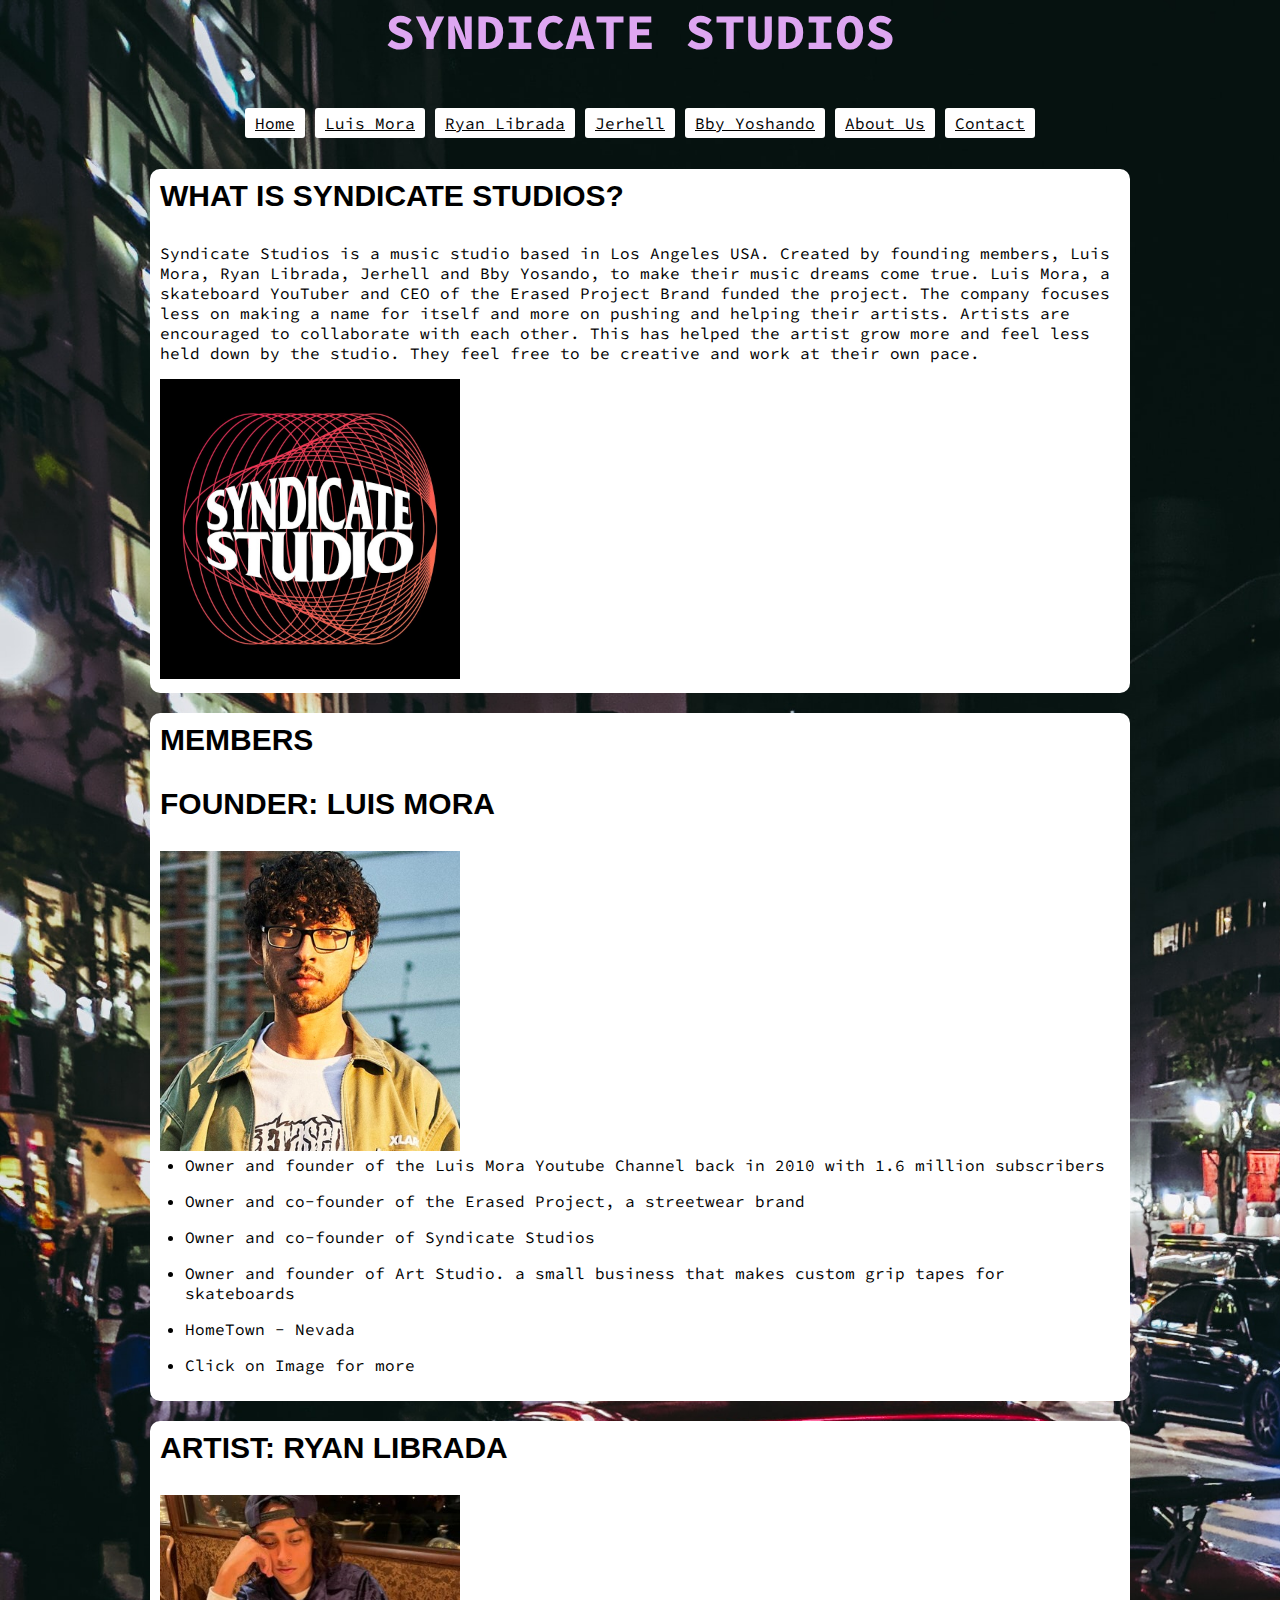
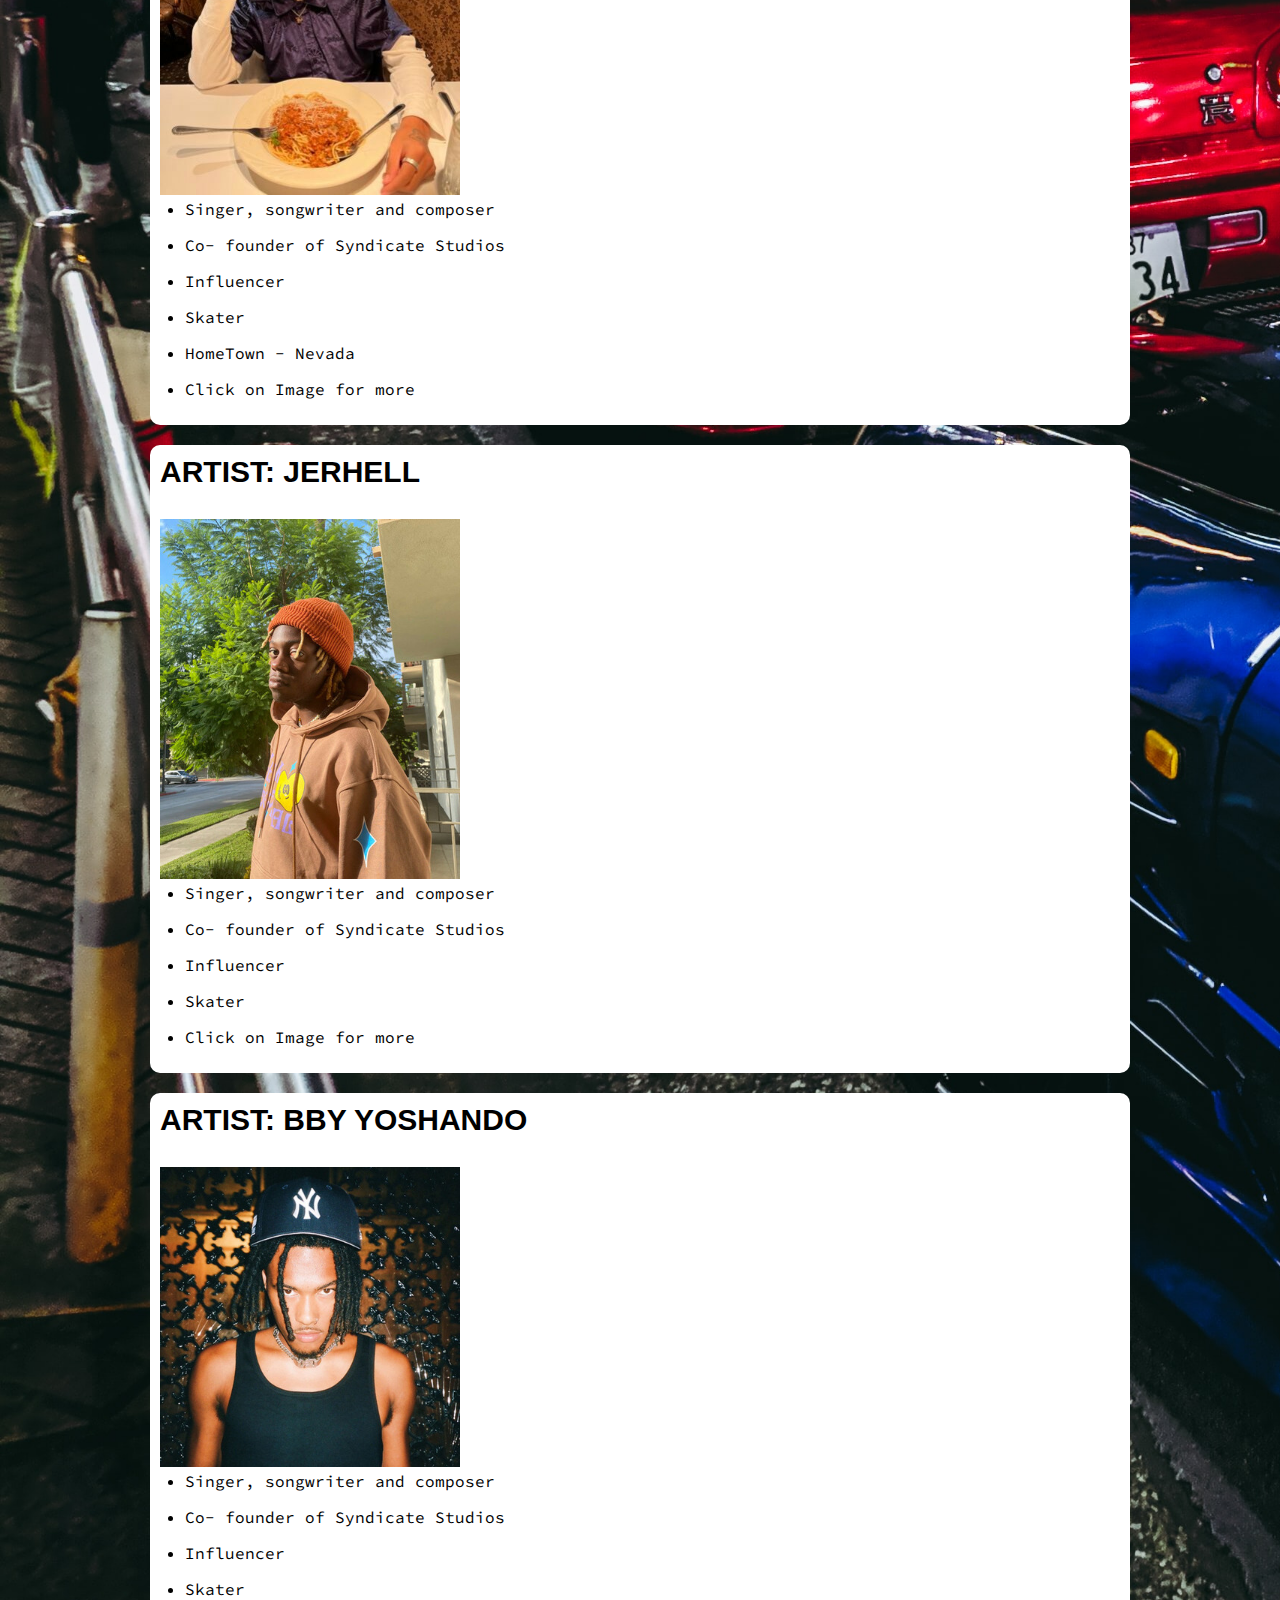
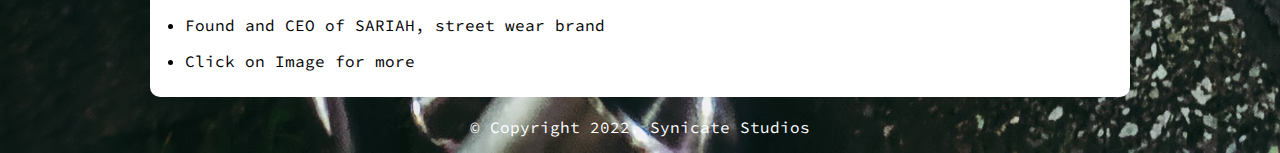
<file: index.html>
<!doctype html>
<html>
	<head>
		<title>Sydincat Studios</title>
		<link href="style.css" rel="stylesheet" type="text/css">
		<meta name="viewport" content="width=device-width, intial-scale=1">
		<link rel="preconnect" href="https://fonts.googleapis.com">
<link rel="preconnect" href="https://fonts.gstatic.com" crossorigin>
<link href="https://fonts.googleapis.com/css2?family=Source+Code+Pro:ital,wght@1,300&display=swap" rel="stylesheet">
	
	<nav>	
		<h1>Syndicate Studios</h1>
		<ul>
			<li>
				<a href="index.html">Home</a>
			</li>
			<li>
				<a href="luismora.html">Luis Mora</a>
			</li>
			<li>
				<a href="ryan.html">Ryan Librada</a>
			</li>
			<li>
				<a href="jerhell.html">Jerhell</a>
			</li>
			<li>
				<a href="bby.html">Bby Yoshando</a>
			</li>
			<li>
				<a href="about.html">About Us</a>
			</li>
			<li>
				<a href="contact.html">Contact</a>
			</li>
			
	  </ul>
		</nav>
	</head>
	
	
	<body>
	
		<main>
	<article class="item">	
		<h2> WHat is Syndicate Studios?</h2>
		
		
			<p>Syndicate Studios is a music studio based in Los Angeles USA. Created by founding members, Luis Mora, Ryan Librada, Jerhell and Bby Yosando, to make their music dreams come true. Luis Mora, a skateboard YouTuber and CEO of the Erased Project Brand funded the project. The company focuses less on making a name for itself and more on pushing and helping their artists. Artists are encouraged to collaborate with each other. This has helped the artist grow more and feel less held down by the studio. They feel free to be creative and work at their own pace.</p>
<img src="studiologo.jpeg" alt="Sydincate Studios Logo" width="300">
		
			</article>
		
		<article class="item">
		
			<h2>Members</h2>
			
			<!--Luis-->
			
		  <h2>Founder: Luis Mora</h2> <ul>
			<a href="luismora.html"><img src="luismora_400x400.jpeg" alt="Luis Mora Photo" width="300"></a>
				<li>Owner and founder of the Luis Mora Youtube Channel back in 2010 with 1.6 million subscribers</li>
				<li>Owner and co-founder of the Erased Project, a streetwear brand </li>
				<li>Owner and co-founder of Syndicate Studios</li>
			<li>Owner and founder of Art Studio. a small business that makes custom grip tapes for skateboards</li>
			<li>HomeTown - Nevada</li>
			<li>Click on Image for more</li>
						</ul>
			</article>
			
			
			<!--Ryan-->
			<article class="item">
		
			<h2>Artist: Ryan Librada</h2> <ul>
							<a href="ryan.html"><img src="ryan_400x400.jpeg" alt="Ryan Librada Photo" width="300"></a>
				<li>Singer, songwriter and composer</li>
				<li>Co- founder of Syndicate Studios </li>
				<li>Influencer</li>
			<li>Skater</li>
			<li>HomeTown - Nevada</li>
			<li>Click on Image for more</li>


			</ul>
			</article>
			
			<!--Jerhell-->
			<article class="item">
			
			<h2>Artist: Jerhell</h2> <ul>
				<a href="jerhell.html"><img src="jerhell_2_400x480.jpeg" alt="Jerhell Photo" width="300"></a>
				<li>Singer, songwriter and composer</li>
				<li>Co- founder of Syndicate Studios </li>
				<li>Influencer</li>
			<li>Skater</li>
			<li>Click on Image for more</li>

			
				</ul>
			</article>
			
			<article class="item">
			<h2>Artist: Bby Yoshando</h2> <ul>
				<a href="bby.html"><img src="bby_400x400.jpeg" alt="Bby Yoshando Photo" width="300"></a>
				<li>Singer, songwriter and composer</li>
				<li>Co- founder of Syndicate Studios </li>
				<li>Influencer</li>
			<li>Skater</li>
			<li>Found and CEO of SARIAH, street wear brand</li>
			<li>Click on Image for more</li>

			
			</ul>
			
		</article>	
			
	
			<!--bruh alert-->
		</main>
		<footer>
		<p class="whitetext">&copy; Copyright 2022. Synicate Studios
			</p>
		</footer>

	</body>

</html>
</file>
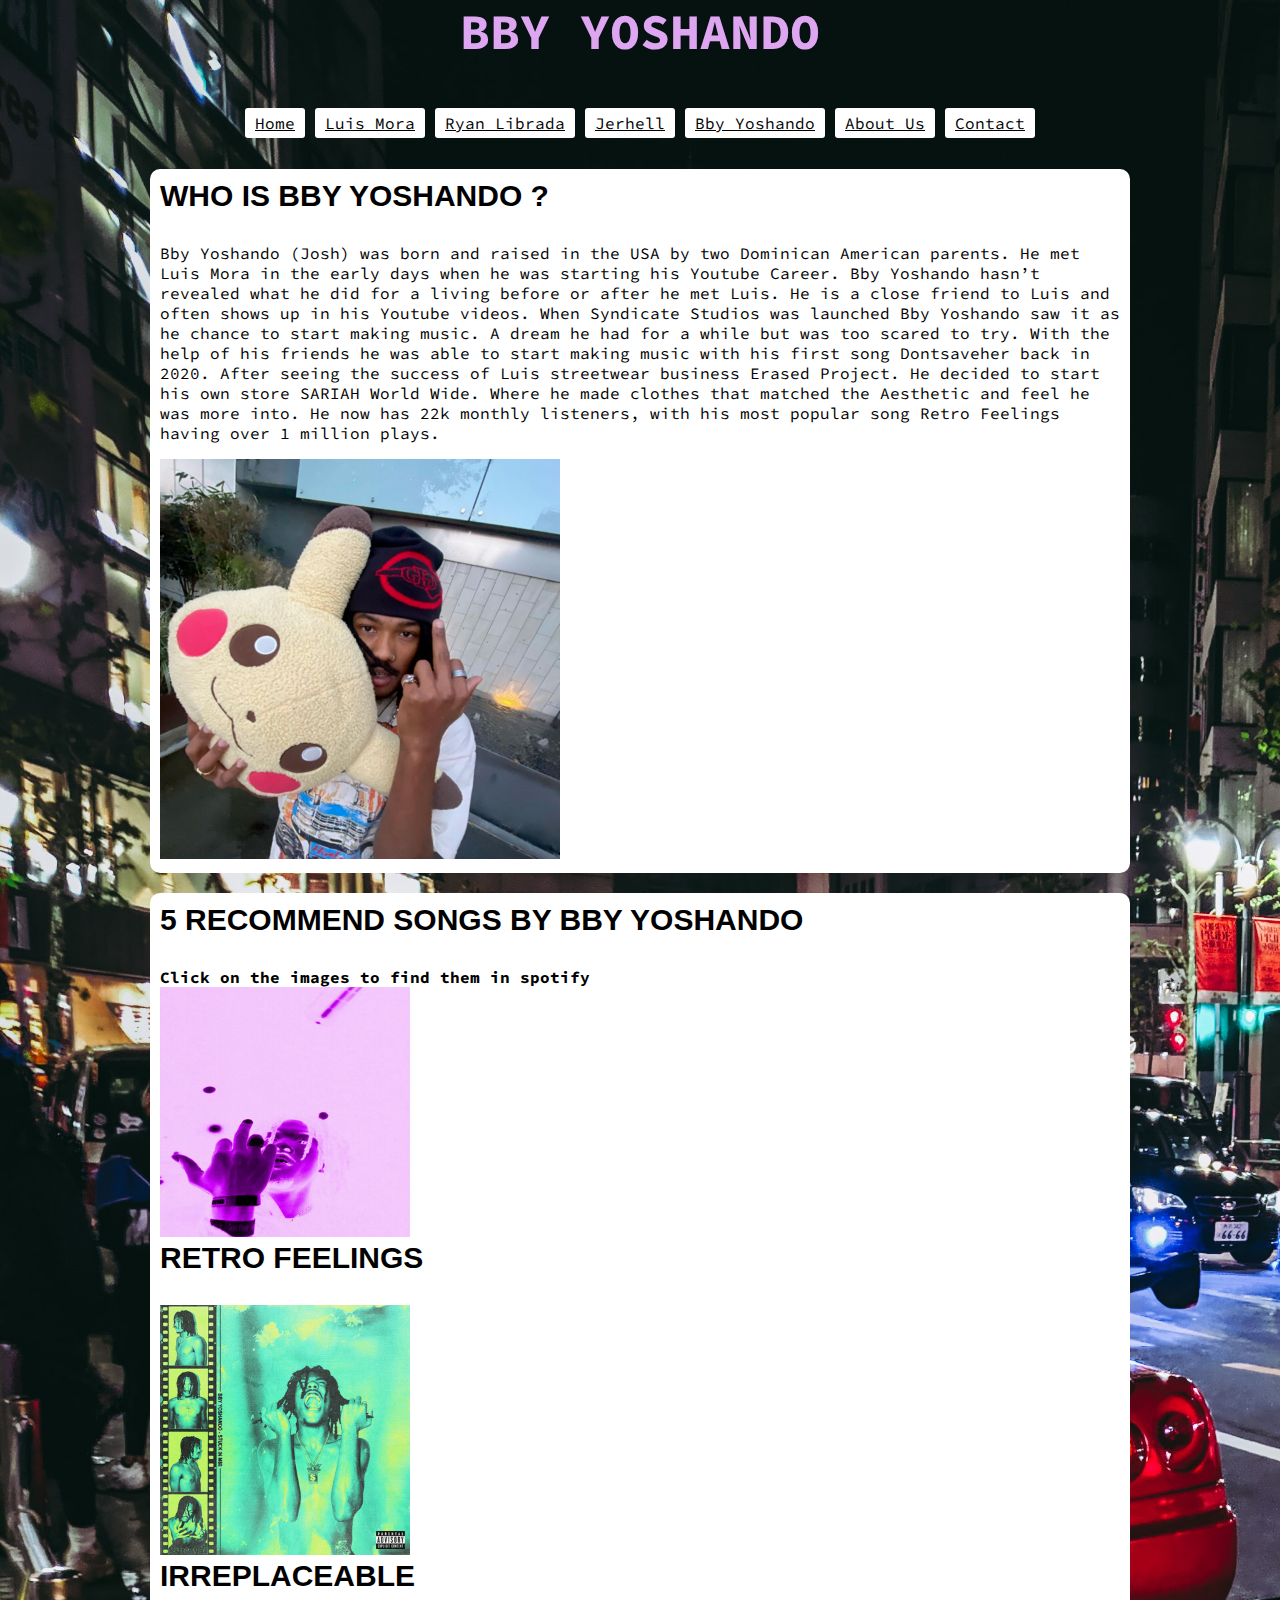
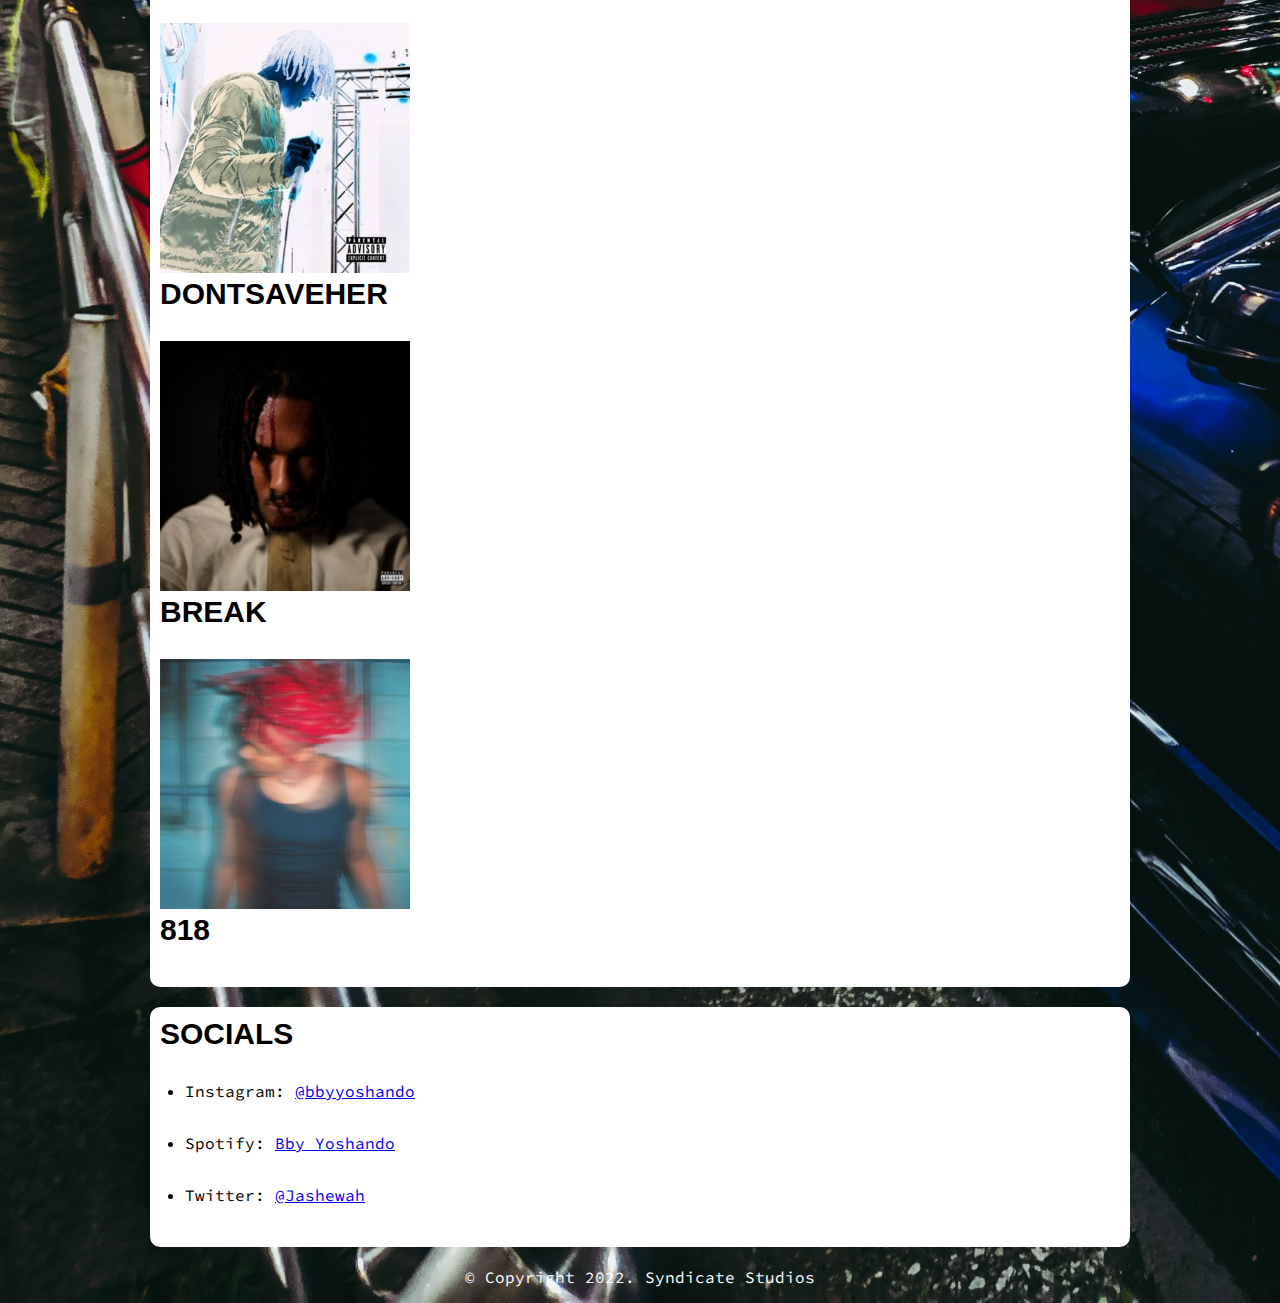
<file: bby.html>
<!doctype html>
<html>
	<head>
		<title>BBY YOSHANDO</title>
		<link href="style.css" rel="stylesheet" type="text/css">
		<meta name="viewport" content="width=device-width, intial-scale=1">
	<link rel="preconnect" href="https://fonts.googleapis.com">
<link rel="preconnect" href="https://fonts.gstatic.com" crossorigin>
<link href="https://fonts.googleapis.com/css2?family=Source+Code+Pro:ital,wght@1,300&display=swap" rel="stylesheet">
	<nav>	
				<h1>Bby Yoshando</h1>

		<ul>
			<li>
				<a href="index.html">Home</a>
			</li>
			<li>
				<a href="luismora.html">Luis Mora</a>
			</li>
			<li>
				<a href="ryan.html">Ryan Librada</a>
			</li>
			<li>
				<a href="jerhell.html">Jerhell</a>
			</li>
			<li>
				<a href="bby.html">Bby Yoshando</a>
			</li>
			<li>
				<a href="about.html">About Us</a>
			</li>
			<li>
				<a href="contact.html">Contact</a>
			</li>
			
		</ul>
		</nav>
	</head>
	
	
	<body>
		

		<main>
	<article class="item">	
	
			<h2>Who is Bby Yoshando ?</h2>
			
			<p>Bby Yoshando (Josh) was born and raised in the USA by two Dominican American parents. He met Luis Mora in the early days when he was starting his Youtube Career. Bby Yoshando hasn’t revealed what he did for a living before or after he met Luis. He is a close friend to Luis and often shows up in his Youtube videos. When Syndicate Studios was launched Bby Yoshando saw it as he chance to start making music. A dream he had for a while but was too scared to try. With the help of his friends he was able to start making music with his first song Dontsaveher back in 2020. After seeing the success of Luis streetwear business Erased Project. He decided to start his own store SARIAH World Wide. Where he made clothes that matched the Aesthetic and feel he was more into. He now has 22k monthly listeners, with his most popular song Retro Feelings having over 1 million plays.

</p>
			
	
		
		<a href="index.html"><img src="bbyoshando4.png" alt="Photo of Bby Yoshando" class="Syn_Float"></a>
			</article>
			
			<article class="item">
				<h2>5 Recommend Songs by Bby Yoshando</h2>
				<h3>Click on the images to find them in spotify</h3>
				
				<ul>
					
						<a href="https://open.spotify.com/track/5mAWPD8k55guacbG0yIM3q?si=9f249f04561a4bd1"><img src="retro.jpg" alt="Retro Feelings Cover" width="250"></a>
					<h2>Retro Feelings</h2>
					
					
					<a href="https://open.spotify.com/track/5w6abJ08Ormt1sp1Xskea7?si=c19d8db593da4048"><img src="place.jpeg" alt="IRREPLACEABLE Cover" width="250"></a>
					<h2>IRREPLACEABLE</h2>
					
					
					<a href="https://open.spotify.com/track/1vEUCNk7qIpoGYRpVsYn9E?si=1bc12983bb85416b"><img src="her.jpg" alt="Dontsaveher Cover" width="250"></a>
					<h2>Dontsaveher</h2>
					
					
					<a href="https://open.spotify.com/track/7dMrucb4Tuk8PBWBZVzCzd?si=98fe3b7610c8464a"><img src="break.jpeg" alt="Break Cover" width="250"></a>
					<h2>Break</h2>
					
					
					<a href="https://open.spotify.com/track/3bj98h3Y7lATvcsVd04WG4?si=e7e65fe8ee7d4293"><img src="818.jpeg" alt="818 Cover" width="250"></a>
					
					<h2>818</h2>
				</ul>
			</article>
		
		<article class="item">
		
		
			<h2>Socials</h2>
			<ul>
				<li><p>Instagram: <a href="https://www.instagram.com/bbyyoshando/">@bbyyoshando</a></p></li>
				<li><p>Spotify: <a href="https://open.spotify.com/artist/7p13vOBytFdy0sQNO1bRvZ">Bby Yoshando</a></p></li>
				<li><p>Twitter: <a href="https://twitter.com/Jashewah">@Jashewah</a></p></li>
			</ul>
		</article>	
			
						
		</main>
		<footer>
		<p class="whitetext">&copy; Copyright 2022. Syndicate Studios</p>
		</footer>

	</body>

</html>
</file>
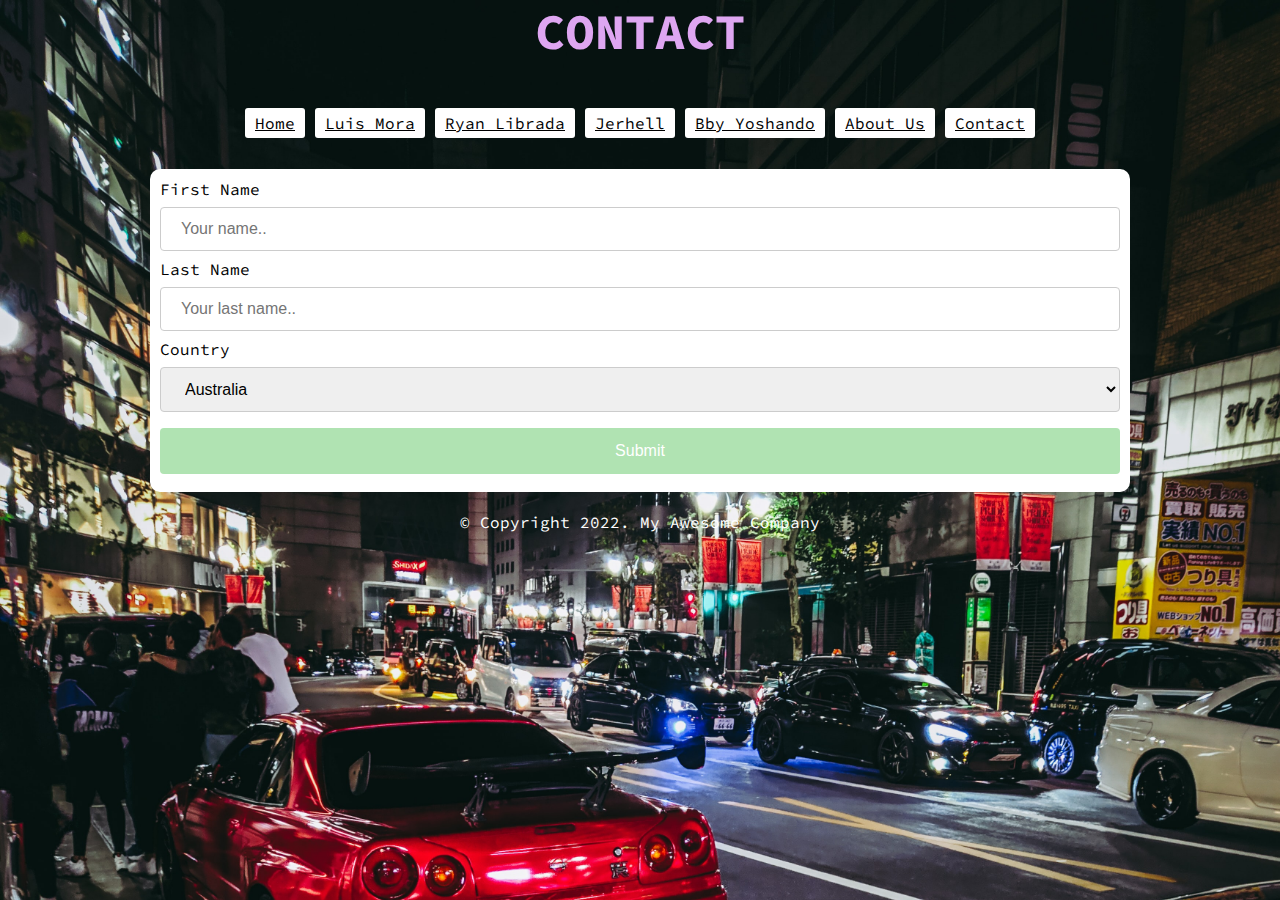
<file: contact.html>
<!doctype html>
<html>
	<head>
		<title>Contact</title>
		<link href="style.css" rel="stylesheet" type="text/css">
		<meta name="viewport" content="width=device-width, intial-scale=1">
	<link rel="preconnect" href="https://fonts.googleapis.com">
<link rel="preconnect" href="https://fonts.gstatic.com" crossorigin>
<link href="https://fonts.googleapis.com/css2?family=Source+Code+Pro:ital,wght@1,300&display=swap" rel="stylesheet">
	<nav>	
	<h1>Contact</h1>
		<ul>
			<li>
				<a href="index.html">Home</a>
			</li>
			<li>
				<a href="luismora.html">Luis Mora</a>
			</li>
			<li>
				<a href="ryan.html">Ryan Librada</a>
			</li>
			<li>
				<a href="jerhell.html">Jerhell</a>
			</li>
			<li>
				<a href="bby.html">Bby Yoshando</a>
			</li>
			<li>
				<a href="about.html">About Us</a>
			</li>
			<li>
				<a href="contact.html">Contact</a>
			</li>
			
		</ul>
		</nav>
	</head>
	
	
			<body>
				<main>
	<article class="item">
		<form action="/action_page.php">
			<label for="fname">First Name</label>
    <input type="text" id="fname" name="firstname" placeholder="Your name..">

    <label for="lname">Last Name</label>
    <input type="text" id="lname" name="lastname" placeholder="Your last name..">

			
			
			 <label for="country">Country</label>
    <select id="country" name="country">
      <option value="australia">Australia</option>
      <option value="canada">Canada</option>
      <option value="japan">Japan</option>
    </select>
  
    <input type="submit" value="Submit">
  </form>
	</article>
		
				</main>
		<footer>
		<p class="whitetext">&copy; Copyright 2022. My Awesome Company</p>
		</footer>

	</body>

</html>
</file>
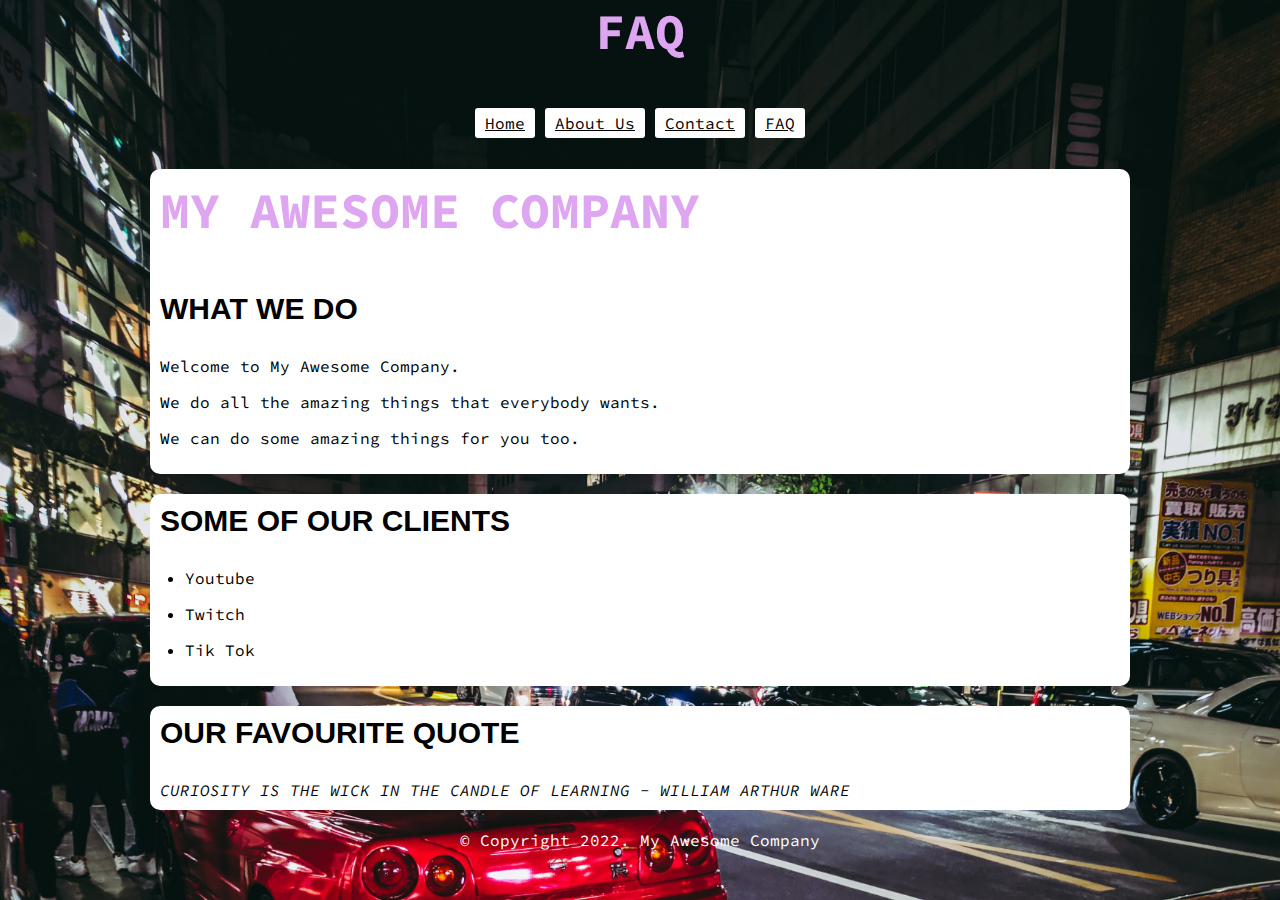
<file: faq.html>
<!doctype html>
<html>
	<head>
		<title>FAQ</title>
		<link href="style.css" rel="stylesheet" type="text/css">
		<meta name="viewport" content="width=device-width, intial-scale=1">
	<link rel="preconnect" href="https://fonts.googleapis.com">
<link rel="preconnect" href="https://fonts.gstatic.com" crossorigin>
<link href="https://fonts.googleapis.com/css2?family=Source+Code+Pro:ital,wght@1,300&display=swap" rel="stylesheet">
	<nav>	
				<h1>FAQ</h1>

		<ul>
			<li>
				<a href="index.html">Home</a>
			</li>
			<li>
				<a href="about.html">About Us</a>
			</li>
			<li>
				<a href="contact.html">Contact</a>
			</li>
			<li>
				<a href="faq.html">FAQ</a>
			</li>
		</ul>
		</nav>
	</head>
	
	
	<body>
		<main>
	<article class="item">	
			<h1>My Awesome Company</h1>
			<h2>What we do</h2>
			<p>Welcome to My Awesome Company.</p>
			<p>We do all the amazing things that everybody wants.</p>
			<p>We can do some amazing things for you too.</p>
	
			</article>
		
		<article class="item">
		
			<h2>Some of our clients</h2>
			<ul>
				<li>Youtube</li>
				<li>Twitch</li>
				<li>Tik Tok</li>
			</ul>
		</article>	
			
	<article class="item">		
		<h2>Our favourite quote</h2>
<blockquote>Curiosity is the wick in the candle of learning - William Arthur Ware</blockquote>
			</article>
		
		
		</main>
		<footer>
		<p class="whitetext">&copy; Copyright 2022. My Awesome Company</p>
		</footer>

	</body>

</html>
</file>
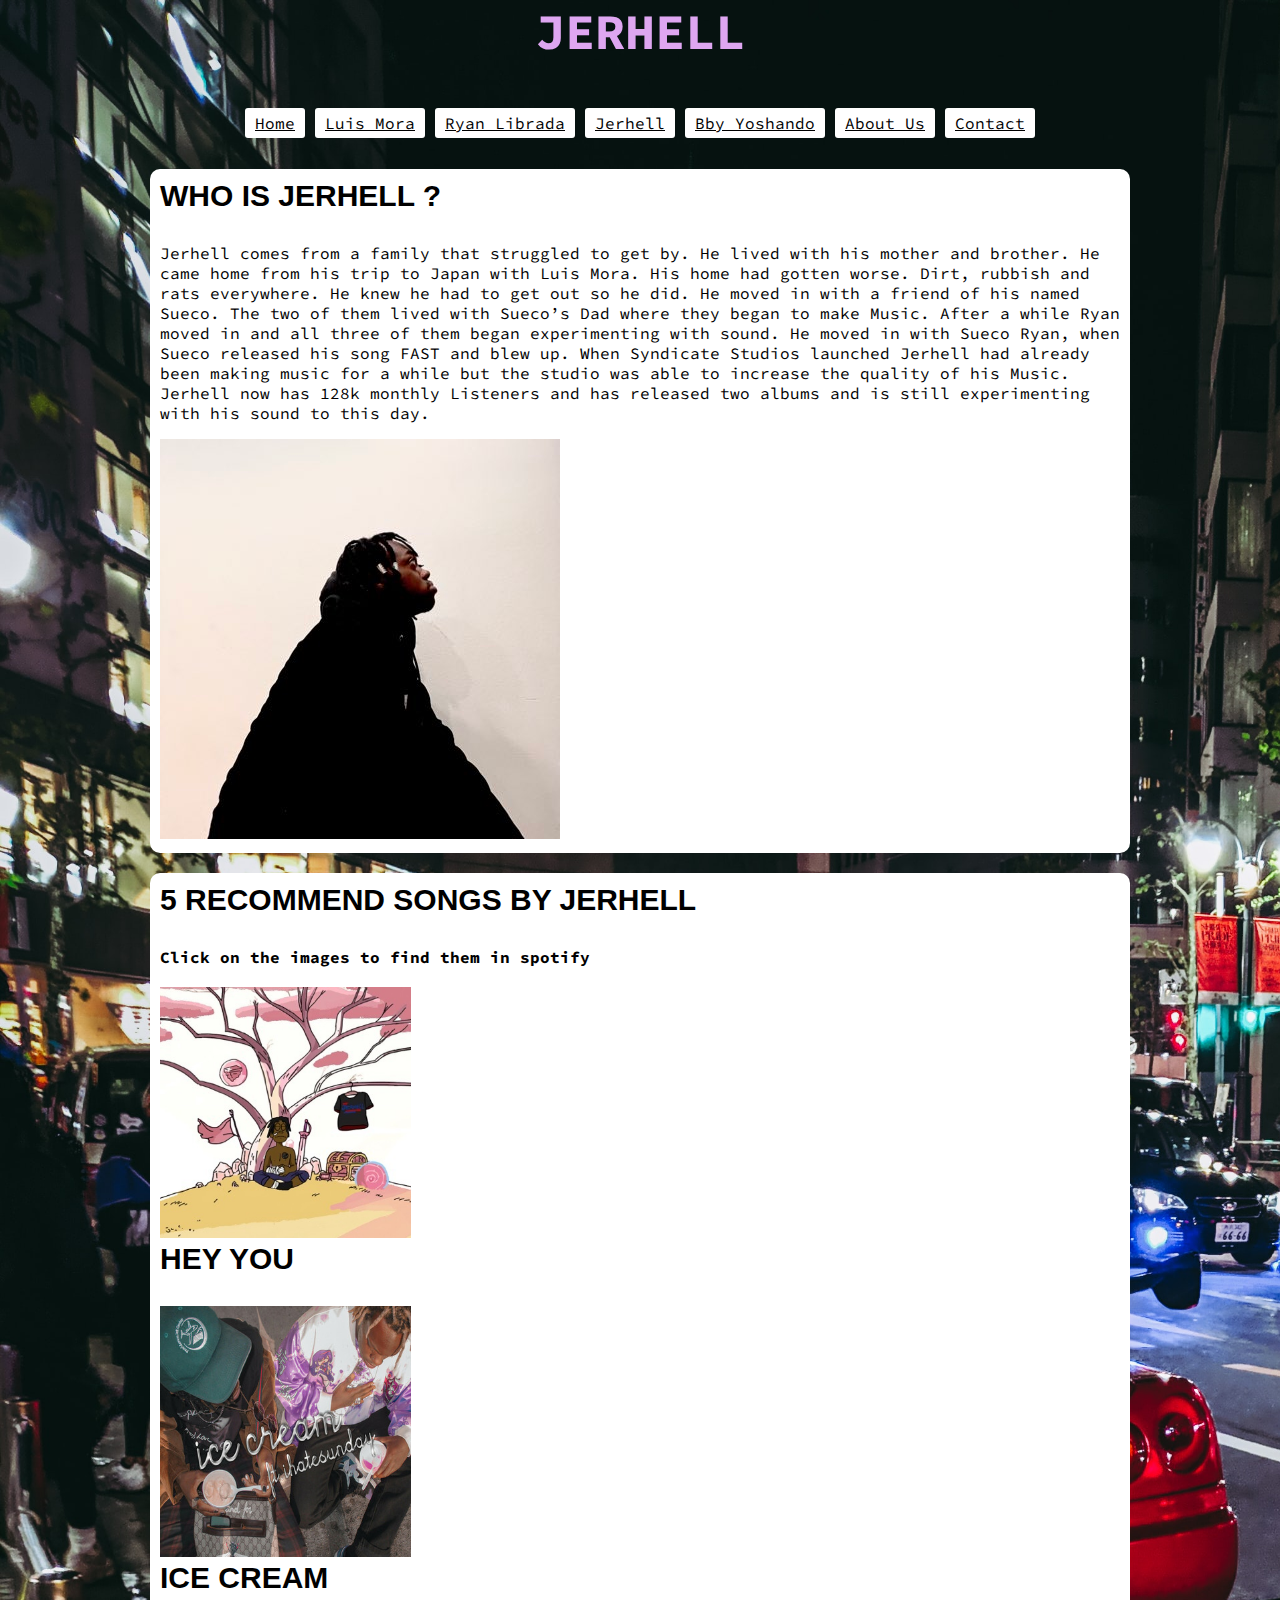
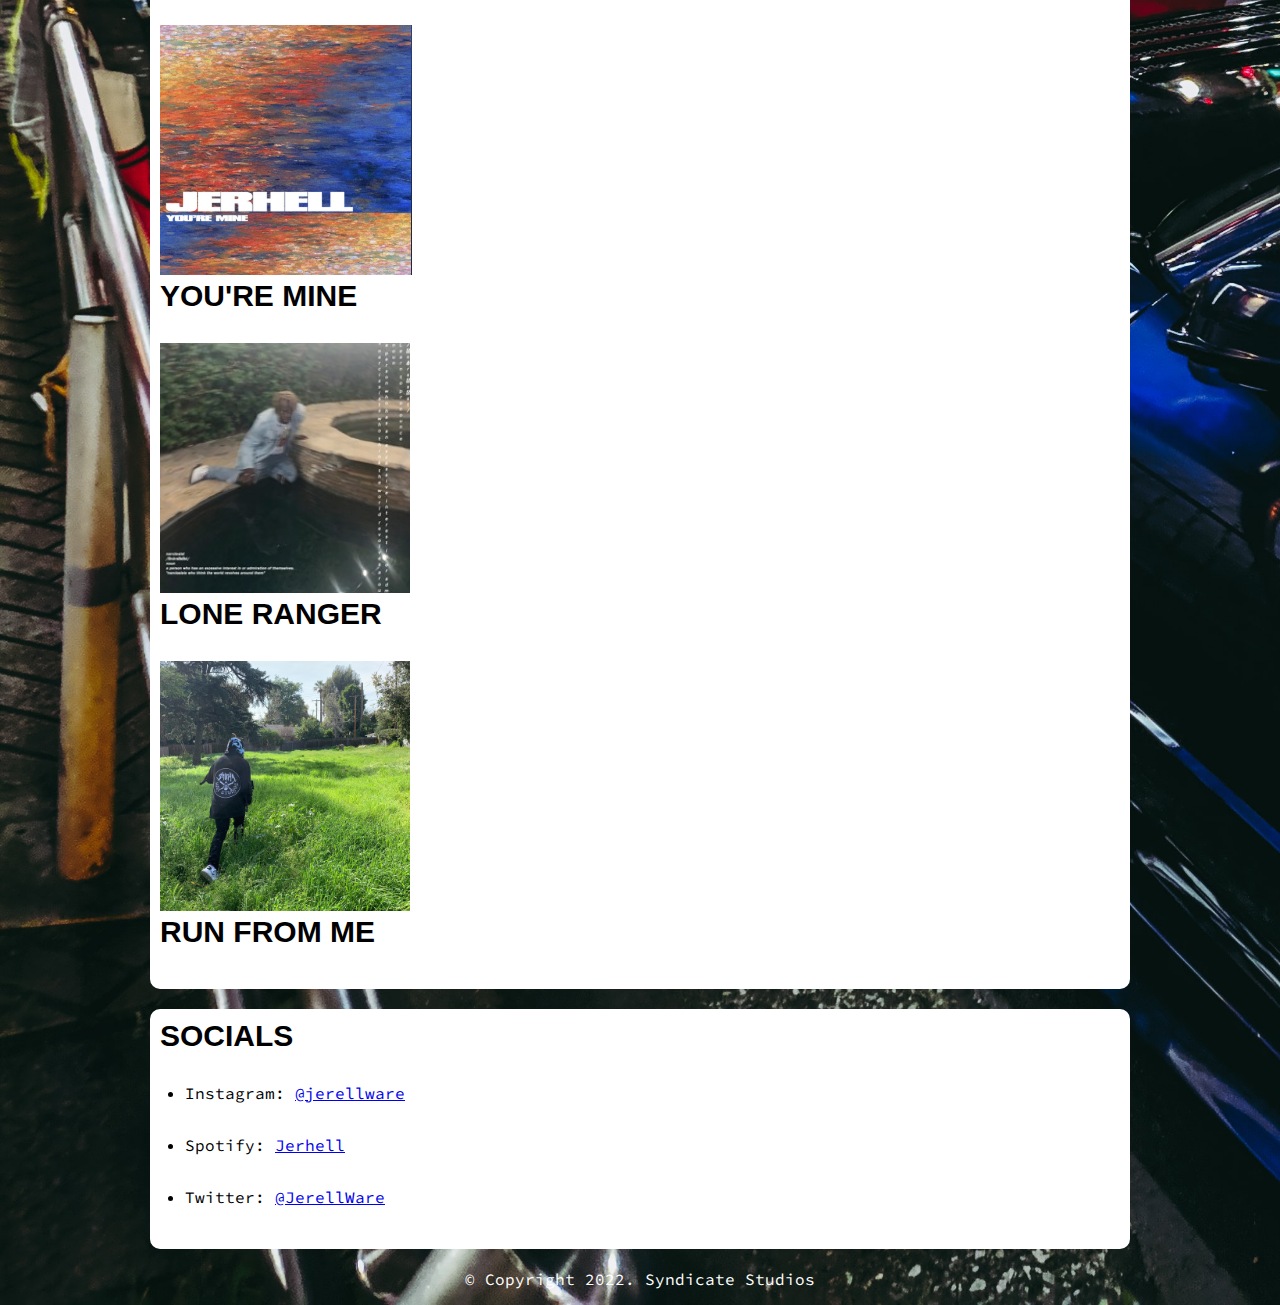
<file: jerhell.html>
<!doctype html>
<html>
	<head>
		<title>JERHELL</title>
		<link href="style.css" rel="stylesheet" type="text/css">
		<meta name="viewport" content="width=device-width, intial-scale=1">
	<link rel="preconnect" href="https://fonts.googleapis.com">
<link rel="preconnect" href="https://fonts.gstatic.com" crossorigin>
<link href="https://fonts.googleapis.com/css2?family=Source+Code+Pro:ital,wght@1,300&display=swap" rel="stylesheet">
	<nav>	
				<h1>JERHELL</h1>

		<ul>
			<li>
				<a href="index.html">Home</a>
			</li>
			<li>
				<a href="luismora.html">Luis Mora</a>
			</li>
			<li>
				<a href="ryan.html">Ryan Librada</a>
			</li>
			<li>
				<a href="jerhell.html">Jerhell</a>
			</li>
			<li>
				<a href="bby.html">Bby Yoshando</a>
			</li>
			<li>
				<a href="about.html">About Us</a>
			</li>
			<li>
				<a href="contact.html">Contact</a>
			</li>
			
		</ul>
		</nav>
	</head>
	
	
	<body>

		<main>
	<article class="item">	
	
			<h2>Who is Jerhell ?</h2>
			
			<p>Jerhell comes from a family that struggled to get by. He lived with his mother and brother. He came home from his trip to Japan with Luis Mora. His home had gotten worse. Dirt, rubbish and rats everywhere. He knew he had to get out so he did. He moved in with a friend of his named Sueco. The two of them lived with Sueco’s Dad where they began to make Music. After a while Ryan moved in and all three of them began experimenting with sound.  He moved in with Sueco Ryan, when Sueco released his song FAST and blew up. When Syndicate Studios launched Jerhell had already been making music for a while but the studio was able to increase the quality of his Music. Jerhell now has 128k monthly Listeners and has released two albums and is still experimenting with his sound to this day.

</p>
			
	
		
		<a href="index.html"><img src="jer.jpeg" alt="Photo of Jerhell" class="Syn_Float"></a>
			</article>
			
			<article class="item">
				<h2>5 Recommend Songs by Jerhell</h2>
				<h3>Click on the images to find them in spotify</h3>
				
				<br>
					
						<a href="https://open.spotify.com/track/4BZqcK1EEzH45CARAPvnLZ?si=e9c2cd2da05f4b50"><img src="heyyou_375x375.jpeg" alt="Hey You Cover" width="251" height="251"></a>
				<h2>Hey You</h2>
					
					
					<a href="https://open.spotify.com/track/3jRhXvhfwlV2ixJbSRW7r7?si=afbfcf3c8f0d4e9b"><img src="cream_375x375.jpeg" alt="Ice Cream Cover" width="251" height="250"></a>
				<h2>Ice Cream</h2>
					
					
					<a href="https://open.spotify.com/track/2KEu0HHOsIEDJUxTvCVdMO?si=7a11e0a53ee84f93"><img src="mine2.jpeg" alt="You're Mine Cover" width="252" height="250"></a>
				<h2>You're Mine</h2>
					
					
					<a href="https://open.spotify.com/track/24N3Nwi9XHawcG2MPPghj5?si=c76b3ec0b47a4e7c"><img src="ranger.jpeg" alt="Lone Ranger Cover" width="250" height="250"></a>
				<h2>Lone Ranger</h2>
					
				
				<a href="https://open.spotify.com/track/78SAg8mpafRLmgZcFpGe90?si=7fc1795b6d994ee5"><img src="run.jpeg" alt="Run from Me Cover" width="250"></a>
				<h2>Run from Me</h2>
				
			</article>
		
		<article class="item">
		
		
			<h2>Socials</h2>
			<ul>
				<li><p>Instagram: <a href="https://www.instagram.com/jerellware/">@jerellware</a></p></li>
				<li><p>Spotify: <a href="https://open.spotify.com/artist/0Zw8sTpBgkK7Jezb6m07IA">Jerhell</a></p></li>
				<li><p>Twitter: <a href="https://twitter.com/JerellWare">@JerellWare</a></p></li>
			</ul>
		</article>	
			
						
		</main>
		<footer>
		<p class="whitetext">&copy; Copyright 2022. Syndicate Studios</p>
		</footer>

	</body>

</html>
</file>
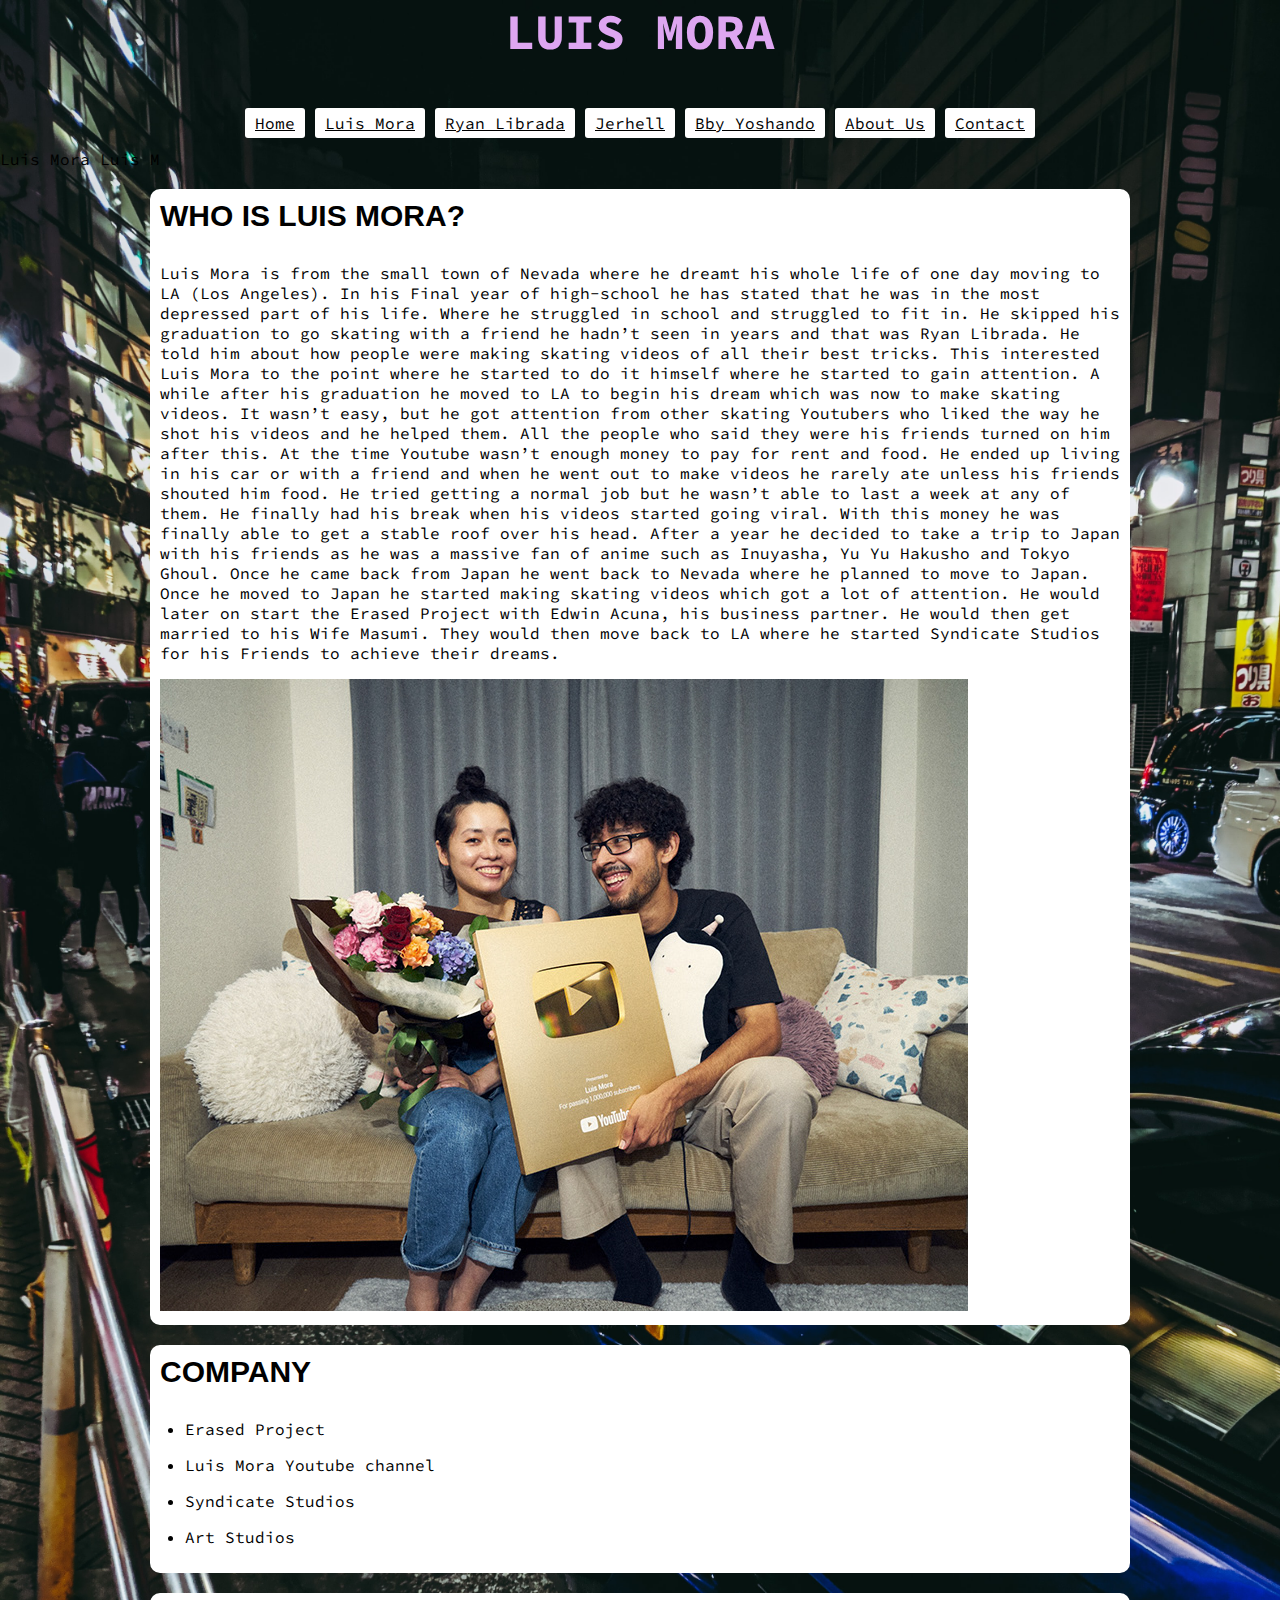
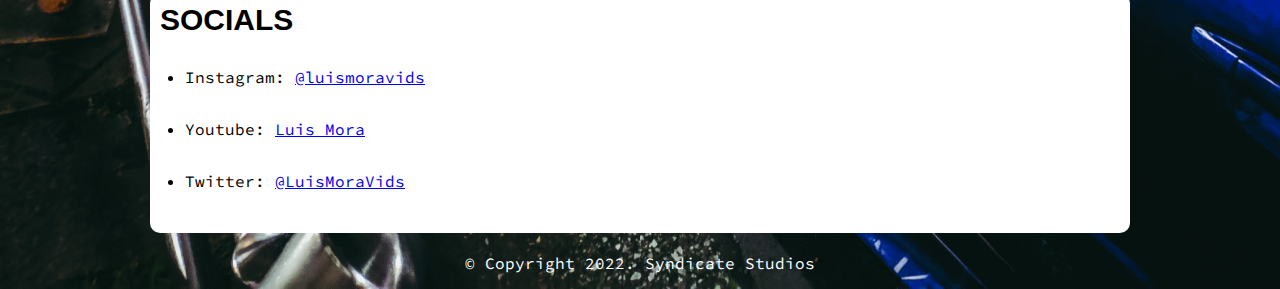
<file: luismora.html>
<!doctype html>
<html>
	<head>
		<title>Luis Mora</title>
		<link href="style.css" rel="stylesheet" type="text/css">
		<meta name="viewport" content="width=device-width, intial-scale=1">
	<link rel="preconnect" href="https://fonts.googleapis.com">
<link rel="preconnect" href="https://fonts.gstatic.com" crossorigin>
<link href="https://fonts.googleapis.com/css2?family=Source+Code+Pro:ital,wght@1,300&display=swap" rel="stylesheet">
	<nav>	
				<h1>Luis Mora</h1>

		<ul>
			<li>
				<a href="index.html">Home</a>
			</li>
			<li>
				<a href="luismora.html">Luis Mora</a>
			</li>
			<li>
				<a href="ryan.html">Ryan Librada</a>
			</li>
			<li>
				<a href="jerhell.html">Jerhell</a>
			</li>
			<li>
				<a href="bby.html">Bby Yoshando</a>
			</li>
			<li>
				<a href="about.html">About Us</a>
			</li>
			<li>
				<a href="contact.html">Contact</a>
			</li>
			
		</ul>
		</nav>
	</head>
	
	
	<body>
		Luis Mora		Luis M
		<main>
	<article class="item">	
	
			<h2>Who is Luis Mora?</h2>
			
			<p>Luis Mora is from the small town of Nevada where he dreamt his whole life of one day moving to LA (Los Angeles). In his Final year of high-school he has stated that he was in the most depressed part of his life. Where he struggled in school and struggled to fit in. He skipped his graduation to go skating with a friend he hadn’t seen in years and that was Ryan Librada. He told him about how people were making skating videos of all their best tricks. This interested Luis Mora to the point where he started to do it himself where he started to gain attention. A while after his graduation he moved to LA to begin his dream which was now to make skating videos. It wasn’t easy, but he got attention from other skating Youtubers who liked the way he shot his videos and he helped them. All the people who said they were his friends turned on him after this. At the time Youtube wasn’t enough money to pay for rent and food. He ended up living in his car or with a friend and when he went out to make videos he rarely ate unless his friends shouted him food. He tried getting a normal job but he wasn’t able to last a week at any of them. He finally had his break when his videos started going viral. With this money he was finally able to get a stable roof over his head. After a year he decided to take a trip to Japan with his friends as he was a massive fan of anime such as Inuyasha, Yu Yu Hakusho and Tokyo Ghoul. Once he came back from Japan he went back to Nevada where he planned to move to Japan. Once he moved to Japan he started making skating videos which got a lot of attention. He would later on start the Erased Project with Edwin Acuna, his business partner. He would then get married to his Wife Masumi. They would then move back to LA where he started Syndicate Studios for his Friends to achieve their dreams.</p>
			
		 
		
		<a href="luismora.html"><img src="luis.jpg" alt="Luis Mora and Masumi"></a>
			</article>
		
		<article class="item">
		
			<ul>
			<h2>Company</h2>

				<li>Erased Project</li>
				<li>Luis Mora Youtube channel</li>
				<li>Syndicate Studios</li>
				<li>Art Studios</li>
			</ul>
			</article>
			
			<article class="item">
			
			<h2>Socials</h2>
			<ul>
				<li><p>Instagram: <a href="https://www.instagram.com/luismoravids/">@luismoravids</a></p></li>
				<li><p>Youtube: <a href="https://www.youtube.com/c/LuisMora">Luis Mora</a></p></li>
				<li><p>Twitter: <a href="https://twitter.com/LuisMoraVids">@LuisMoraVids</a></p></li>
			</ul>
		</article>	
			
						
		</main>
		<footer>
		<p class="whitetext">&copy; Copyright 2022. Syndicate Studios</p>
		</footer>

	</body>

</html>
</file>
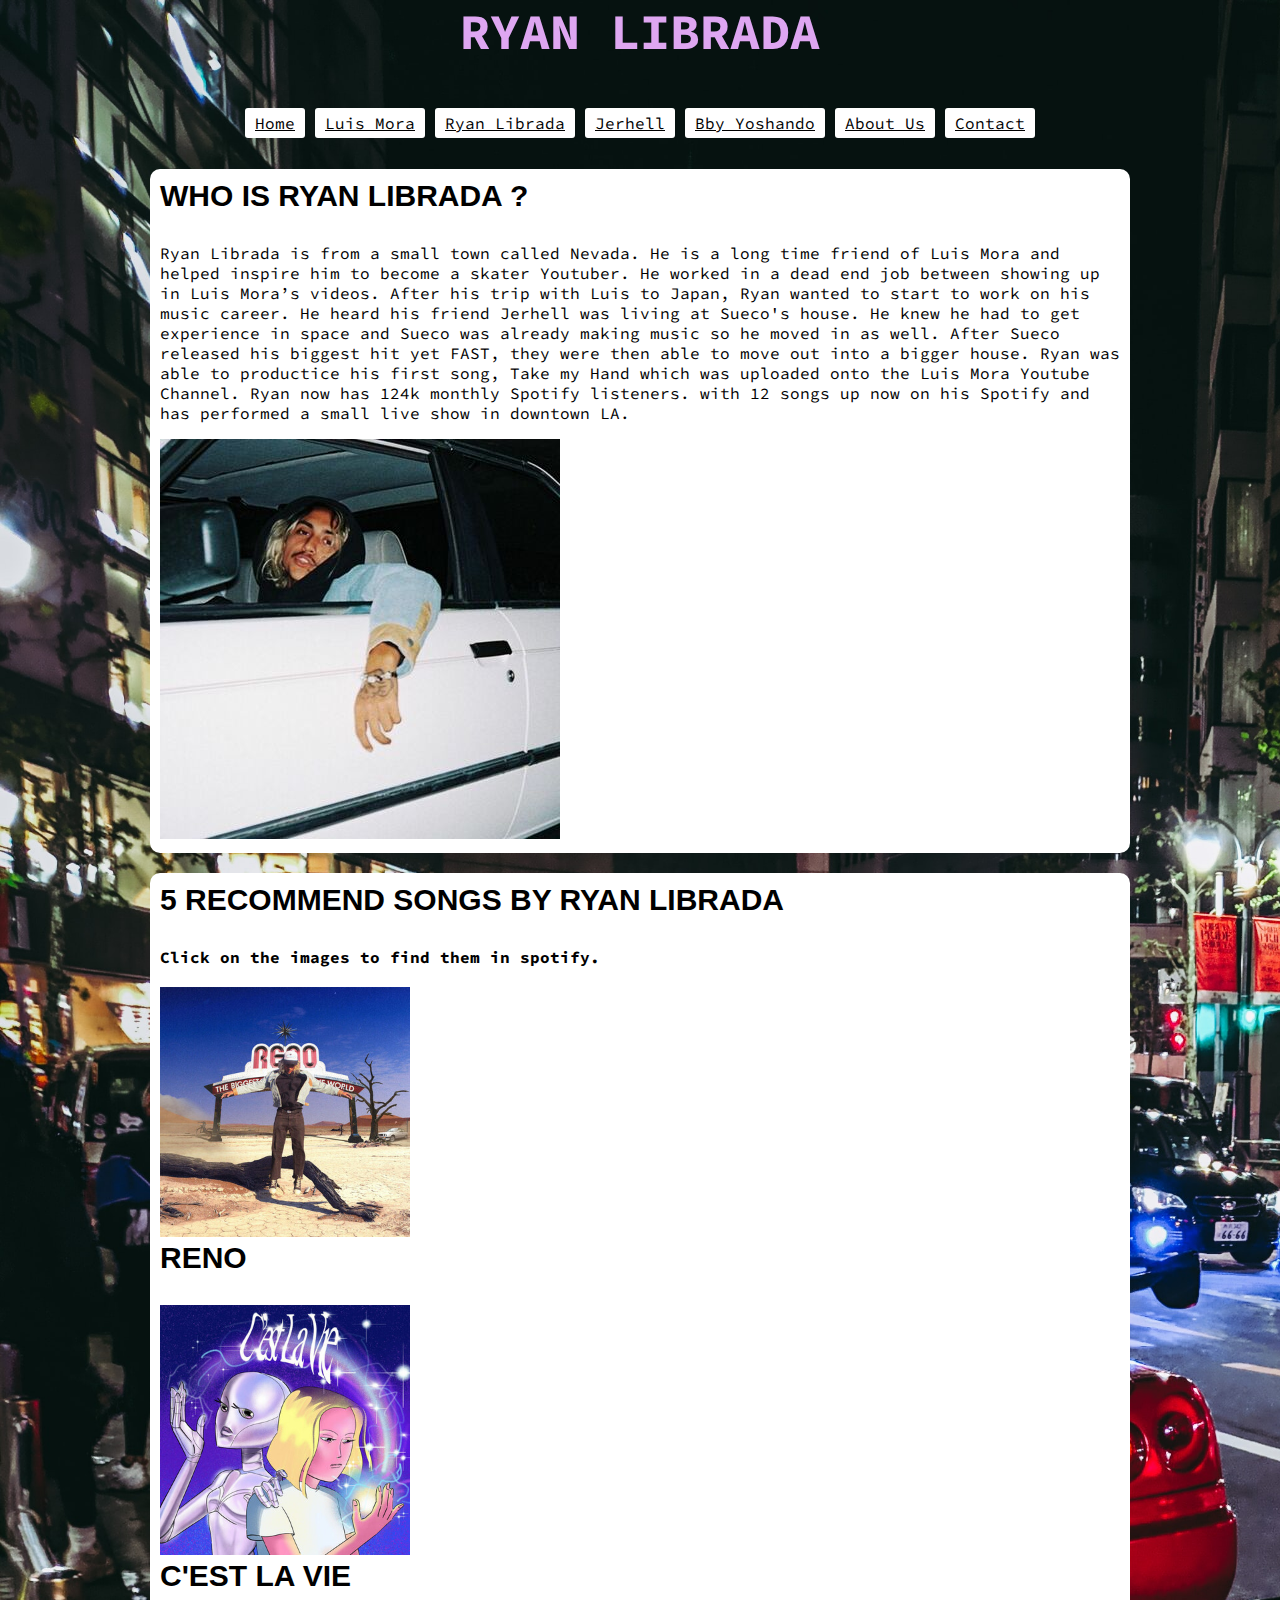
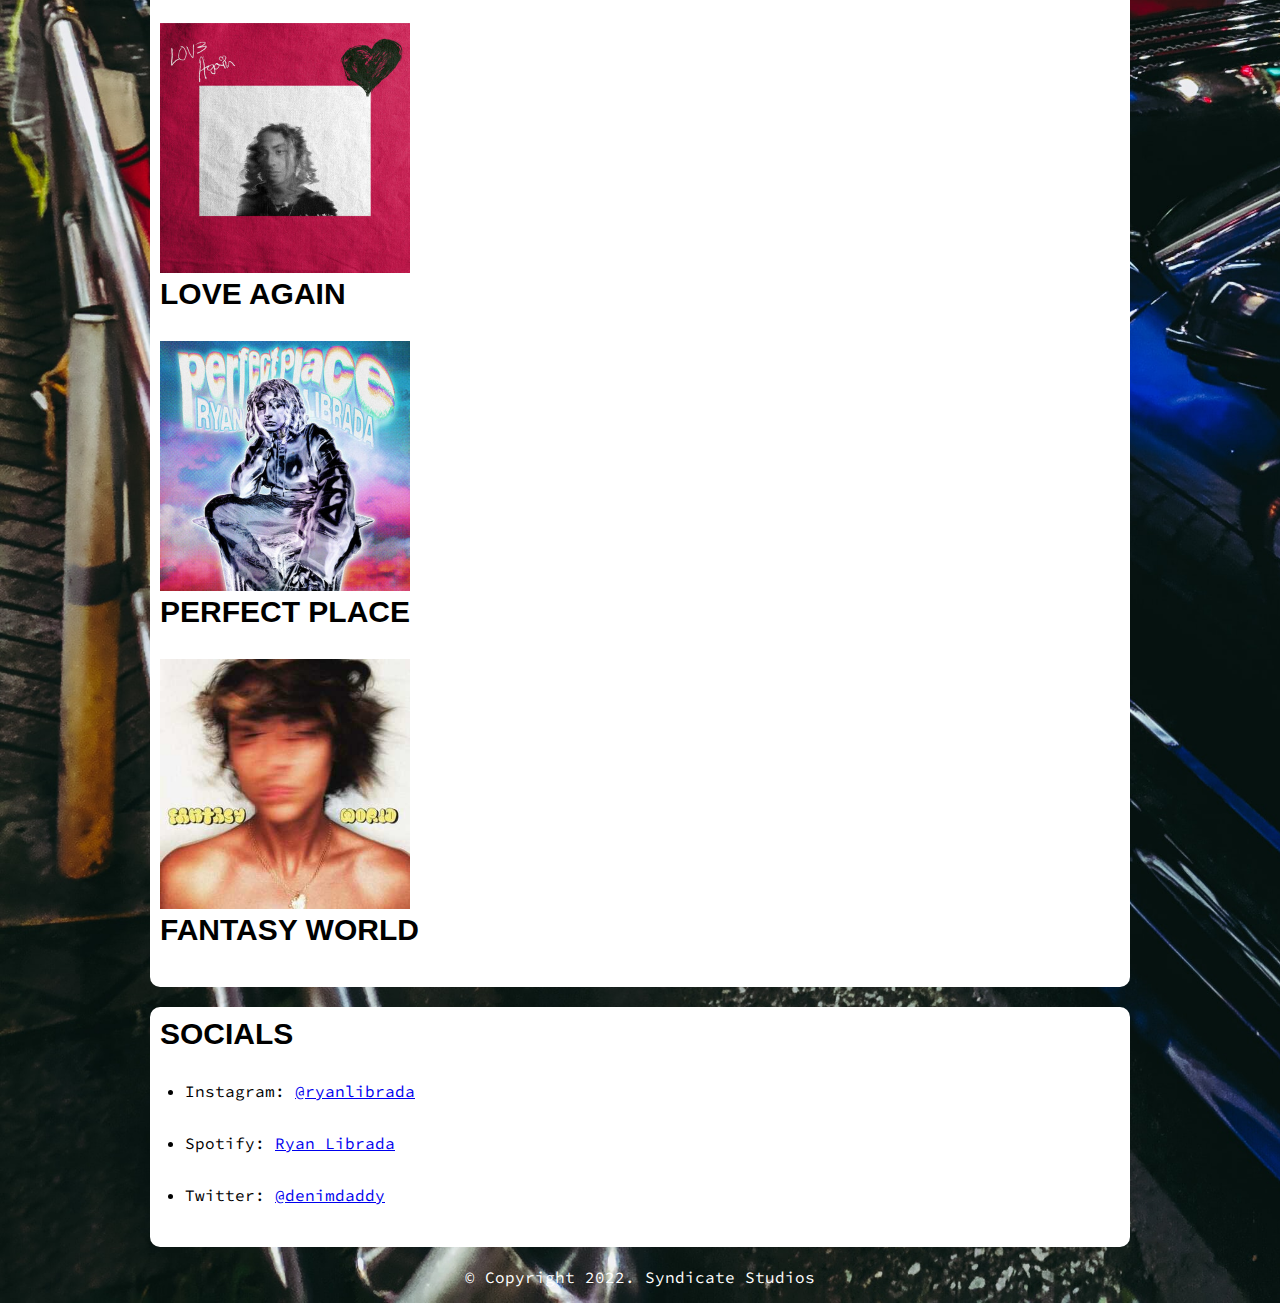
<file: ryan.html>
<!doctype html>
<html>
	<head>
		<title>Ryan Librada</title>
		<link href="style.css" rel="stylesheet" type="text/css">
		<meta name="viewport" content="width=device-width, intial-scale=1">
	<link rel="preconnect" href="https://fonts.googleapis.com">
<link rel="preconnect" href="https://fonts.gstatic.com" crossorigin>
<link href="https://fonts.googleapis.com/css2?family=Source+Code+Pro:ital,wght@1,300&display=swap" rel="stylesheet">
	<nav>	
				<h1>Ryan Librada</h1>

		<ul>
			<li>
				<a href="index.html">Home</a>
			</li>
			<li>
				<a href="luismora.html">Luis Mora</a>
			</li>
			<li>
				<a href="ryan.html">Ryan Librada</a>
			</li>
			<li>
				<a href="jerhell.html">Jerhell</a>
			</li>
			<li>
				<a href="bby.html">Bby Yoshando</a>
			</li>
			<li>
				<a href="about.html">About Us</a>
			</li>
			<li>
				<a href="contact.html">Contact</a>
			</li>
			
		</ul>
		</nav>
	</head>
	
	
	<body>
	
		<main>
	<article class="item">	
	
			<h2>Who is Ryan librada ?</h2>
			
			<p>Ryan Librada is from a small town called Nevada. He is a long time friend of Luis Mora and helped inspire him to become a skater Youtuber. He worked in a dead end job between showing up in Luis Mora’s videos. After his trip with Luis to Japan, Ryan wanted to start to work on his music career. He heard his friend Jerhell was living at Sueco's house. He knew he had to get experience in space and Sueco was already making music so he moved in as well. After Sueco released his biggest hit yet FAST, they were then able to move out into a bigger house. Ryan was able to productice his first song, Take my Hand which was uploaded onto the Luis Mora Youtube Channel. Ryan now has 124k monthly Spotify listeners. with 12 songs up now on his Spotify and has performed a small live show in downtown LA.
</p>
			
		 
		
		<a href="index.html"><img src="ryancar_400x400.jpeg" alt="Ryan Librada in car"></a>
			</article>
			
			<article class="item">
				<h2>5 Recommend Songs by Ryan Librada</h2>
				<h3>Click on the images to find them in spotify.</h3>	
			
			
				
				<br>
					<a href="https://open.spotify.com/track/5zM7HIfwKpjSC6gNrDFug4?si=d35780755a9e42ff"><img src="reno_375x375.jpeg" alt="Reno Cover" width="250"></a>
						<h2>RENO</h2>
					
	
					<a href="https://open.spotify.com/track/5ZUobVQBNK22V86qBvqEkq?si=63f7fba54d804187"><img src="cest_375x375.jpeg" alt="C'est la Vie Cover" width="250"></a>
				<h2>C'est la Vie</h2> 
					
				
					<a href="https://open.spotify.com/track/0kML2mR2lPplaIp6lUlL2r?si=a9a0a656fcf84f95"><img src="loveagain_375x375.jpeg" alt="Love Again Cover" width="250"></a>
				<h2>Love Again</h2>
					
				
					<a href="https://open.spotify.com/track/0qCZwwqZofE0bcjuc77Nzc?si=746f6bd696e64d57"><img src="pp_375x375.jpeg" alt="perfect placr Cover" width="250"></a>
				<h2>perfect place</h2>
					
					
					<a href="https://open.spotify.com/track/3yb7cL2dr1K0yU8i2poK3m?si=8566f3c92b994aba"><img src="world_375x375.jpeg" alt="Fantasy World Cover" width="250"></a>
				<h2>Fantasy World</h2>
				
			</article>
		
		
		
		<article class="item">
			<h2>Socials</h2>
			<ul>
				<li><p>Instagram: <a href="https://www.instagram.com/ryanlibrada/">@ryanlibrada</a></p></li>
				<li><p>Spotify: <a href="https://open.spotify.com/artist/6JygKoUdCYpjiwjQFFolI7">Ryan Librada</a></p></li>
				<li><p>Twitter: <a href="https://twitter.com/denimdaddy">@denimdaddy</a></p></li>
			</ul>
		</article>	
			
						
		</main>
		<footer>
		<p class="whitetext">&copy; Copyright 2022. Syndicate Studios</p>
		</footer>

	</body>

</html>
</file>
<file: style.css>
*{
	margin:0;
	padding:0;
	box-sizing: border-box;
	font-size:16px;
}

img,
iframe {
max-width: 100%;
	height:auto;
	border: 0;	
}

body {
font-family: 'Source Code Pro', monospace;}

body{
	background-color: organe;
}
header {
	background-color: balck;
}
header, footer {
               text-align: center;
               }

h1{
	font-size:50px;
	color: #DEA6F1;
	text-transform: uppercase;
}
h2 {
	font-size:30px;
	font-family: 'arial', sans-serif;
	text-transform: uppercase;
}

h1,h2,p,li {
	padding-bottom: 1em;
}

.item {
	background-color:white;
	padding:1%;
	margin:1%;
	margin-bottom: 20px;
	margin-top: 20px;
	border-radius:10px;
}

main {
	max-width: 1000px;
	margin-left: auto;
	margin-right: auto;
}

.item li {
	margin-left: 25px;
}
blockquote {
	text-transform: uppercase;
	font-style: italic;
}

nav{
	text-align: center;
}
nav li {
	display: inline-block;
}
nav a {
	background: white;
	 padding: 5px 10px;
	color: black;
	border-radius: 3px;

}
nav a:hover {
	background: #DEA6F1;
}
body {
	background-color: black;
	background-image: url("speed.jpg");
	background-repeat: no-repeat;
	background-size: cover;
}






/*--Form--*/
input[type=text], select {
	width: 100%;
	padding: 12px 20px;
	margin: 8px 0;
	display: inline-block;
	border: 1px solid #ccc;
	border-radius: 4px;
	box-sizing: border-box;
}

input[type=submit] {
	width: 100%;
	background-color: #B0E3B2;
	color: white;
	padding: 14px 20px;
	margin: 8px 0;
	border: none;
	border-radius: 4px;
	cursor: pointer;
}

input[type=submit]:hover {
	background-color: #FFFFFF
}

div {
	border-radius: 5px;
	background-color: #f2f2f2;
	Padding: 20px;
}

/*Media Query - Responsive */
@media screen and (minwidth: 500px ) {
	body{
		background-color: #7903B6;
		font-family: arial;
	}
	.item{
		background-color: rgba(246,246,246,0.90);
	}
	h2{
		font-family: 'arial', regular;
	}
	@media screen and (min-width: 768px){
		body{
			backgorund-color: black;
			background-image: url(BG,jpg);
			background-repeat: no-repeat;
			background-size: cover;
	}
		.item {
			width: 31.3%;
			background-color: rgba(102,102,204,0.9); float: left;
		}
		footer {
			color: white;
			clear: both;
		}
}
}

.whitetext {Color: white}
</file>
